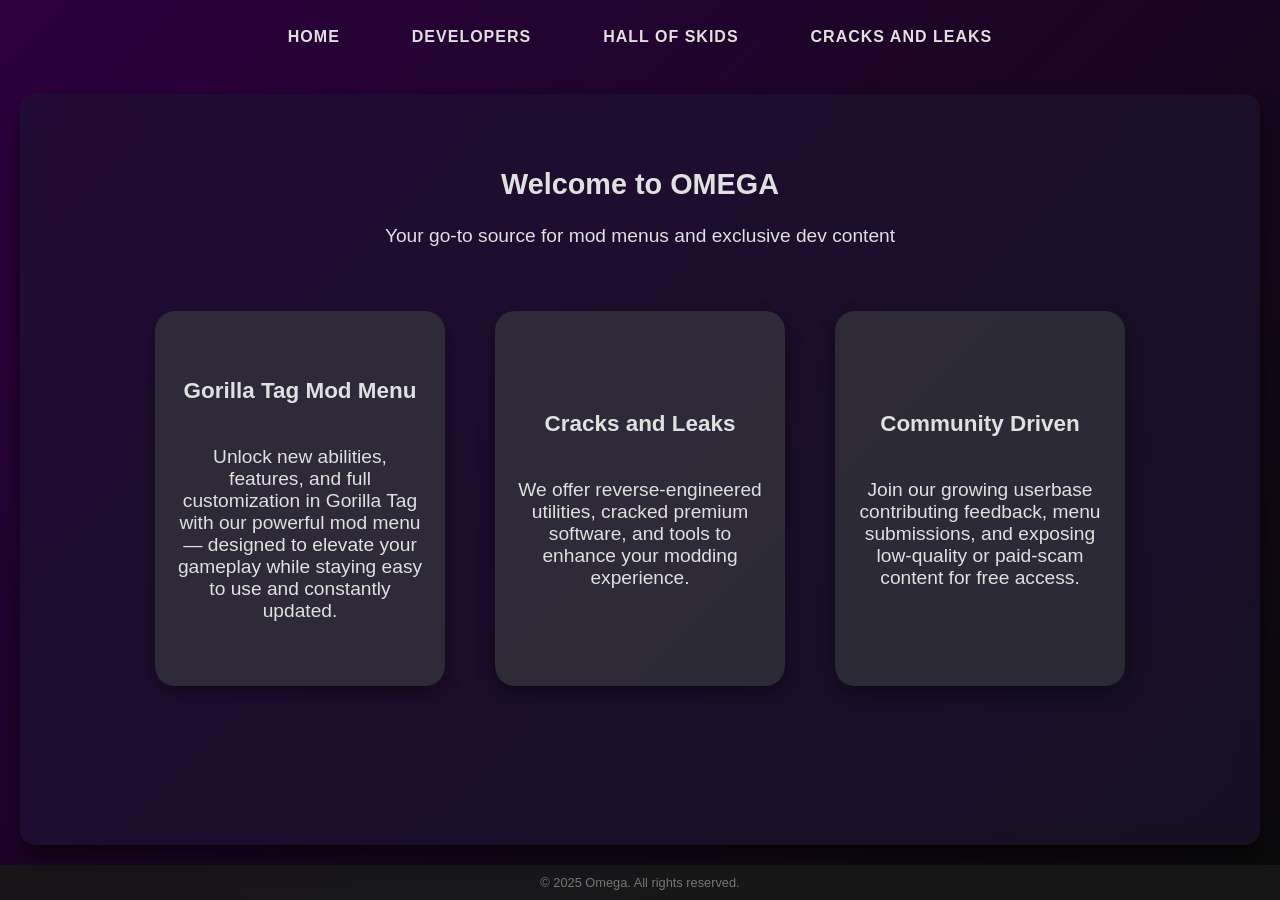
<file: index.html>
<!DOCTYPE html>
<html lang="en">
<head>
  <meta charset="UTF-8" />
  <meta name="viewport" content="width=device-width, initial-scale=1.0" />
  <meta http-equiv="X-UA-Compatible" content="IE=edge" />
  <meta property="og:title" content="OMEGA" />
  <meta property="og:description" content="OMEGA – Your go-to place to discover your favorite menus, completely FREE!" />
  <meta property="og:image" content="https://cdn.discordapp.com/attachments/1355289367161077792/1361122915650764940/6db07cef-10c6-42d0-ba64-9406eda08eed.gif" />
  <meta property="og:image:width" content="1200" />
  <meta property="og:image:height" content="630" />
  <meta property="og:url" content="https://omega-top.top" />
  <meta property="og:type" content="website" />
  <title>OMEGA | Home</title>
  <link rel="icon" href="assets/images/icon.webp" type="image/webp" />
  <link rel="stylesheet" href="styles.css" />
</head>

<body>
  <main>
    <div class="header">
      <a href="index.html">Home</a>
      <a href="sub-domains/developers.html">Developers</a>
      <a href="sub-domains/hoa.html">Hall of Skids</a>
      <a href="sub-domains/Cracks.html">Cracks and Leaks</a>
    </div>

    <section class="content">
      <h2>Welcome to OMEGA</h2>
      <p>Your go-to source for mod menus and exclusive dev content</p>

      <div class="panel-grid">
        <div class="panel">
          <h3>Gorilla Tag Mod Menu</h3>
          <p>Unlock new abilities, features, and full customization in Gorilla Tag with our powerful mod menu — designed to elevate your gameplay while staying easy to use and constantly updated.</p>
        </div>

        <div class="panel">
          <h3>Cracks and Leaks</h3>
          <p>We offer reverse-engineered utilities, cracked premium software, and tools to enhance your modding experience.</p>
        </div>

        <div class="panel">
          <h3>Community Driven</h3>
          <p>Join our growing userbase contributing feedback, menu submissions, and exposing low-quality or paid-scam content for free access.</p>
        </div>
      </div>
    </section>

    <div class="footer">
      &copy; 2025 Omega. All rights reserved.
    </div>
  </main>

  <script src="assets/script.js"></script>
</body>
</html>
</file>
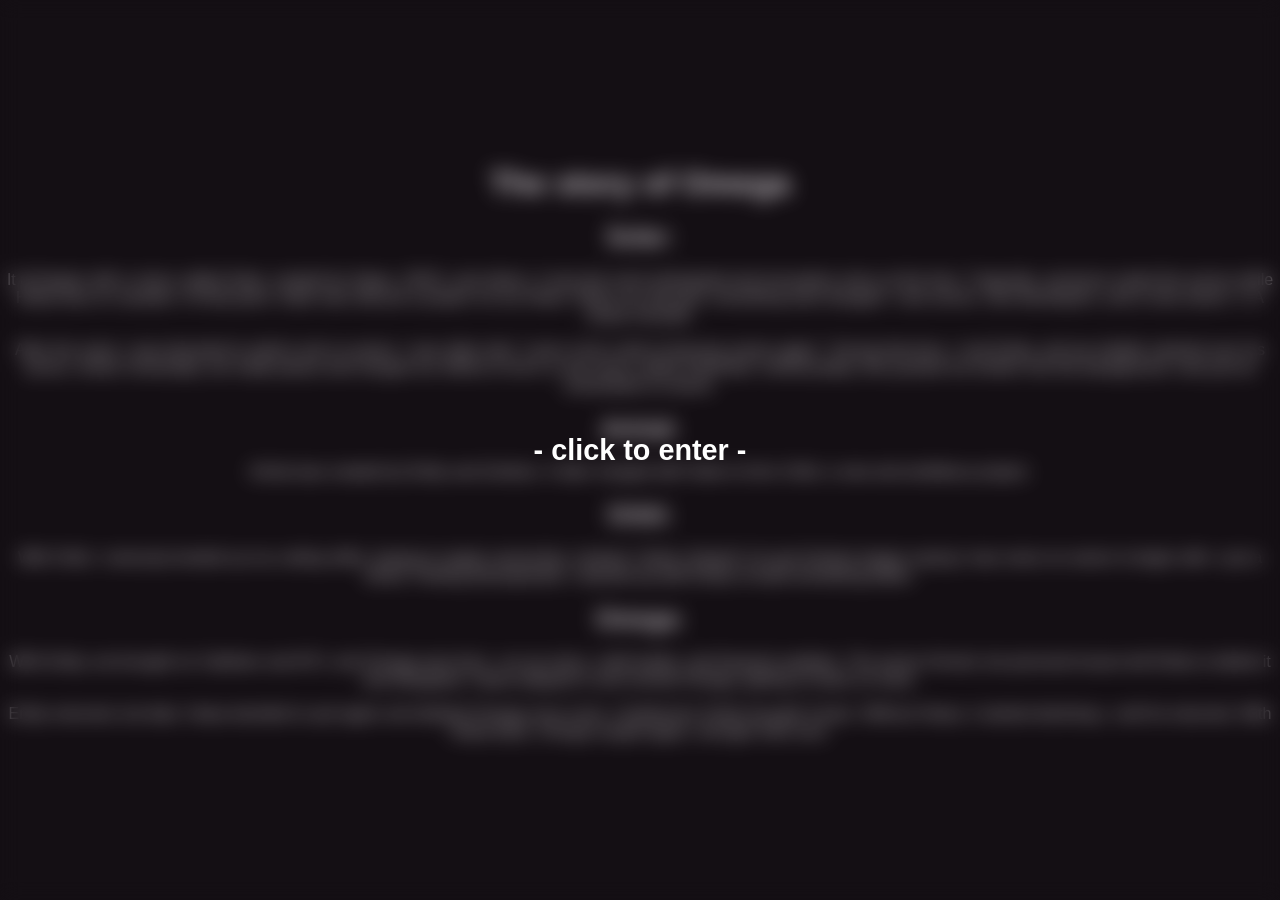
<file: backstory.html>
<!DOCTYPE html>
<html lang="en">
<head>
    <meta charset="UTF-8" />
    <meta name="viewport" content="width=device-width, initial-scale=1.0" />
    <meta property="og:title" content="Omegas Backstory" />
    <meta property="og:description" content="Omegas backstory and origin of creation" />
    <meta property="og:image" content="https://omega-menu.top/assets/images/icon.webp" />
    <meta property="og:url" content="https://omega-menu.top/backstory" />
    <meta property="og:type" content="website" />
    <meta property="og:site_name" content="Omegas Backstory" />
    <meta name="twitter:card" content="summary_large_image" />
    <meta name="twitter:image" content="https://omega-menu.top/assets/images/icon.webp" />
    <meta name="twitter:title" content="Backstory" />
    <meta name="twitter:description" content="Omegas backstory and origin of creation" />
    <link rel="stylesheet" href="bios/userStyle.css" />
    <title>Hawa</title>
</head>

<body>
<div class="overlay" id="overlay">
    <h1 class = "username">- click to enter - </h1>
</div>

    <div>
        <h1> The story of Omega </h1>
        <h2 class="section-title">Solar:</h2>
        <p>It all began with a menu called Solar, created by Hawa, JOKO, and others. It was the most anticipated and innovative menu at the time. Tragically, someone nuked the server while Hawa was on vacation. At that point, Solar was still just a project run by Hawa. When he returned, everything had changed—new server, new developers, and a new owner: C-A (Solar himself).</p>

        <p>After the reset, I was demoted to admin and co-owner. I was often told, “Learn more code to become owner again.” During that time, I met Entity, and we initially clashed over his server, <i>Artrial</i>. Eventually, we made peace and merged our efforts to form a new menu called <i>OrbitPaid</i>. Unfortunately, this pushed me further into the background, now just an overlooked co-owner.</p>

        <h2 class="section-title">Artrial:</h2>
        <p>Artrial was created by Entity and Zenkizs. It later merged with Solar to form <i>Orbit</i>, a new and ambitious project.</p>

        <h2 class="section-title">Orbit:</h2>
        <p>With Orbit, I seriously leveled up my coding skills, hoping to regain ownership. Instead, Cipher (Solar/C-A) and Zenkizs began saying I was never an owner to begin with—just a friend. Feeling disrespected, I teamed up with Entity to build something better.</p>

        <h2 class="section-title">Omega:</h2>
        <p>With Entity, we brought on Catlicker and KFJ, and Omega was born—an op menu, solid loader, and frequent updates. The server thrived, but personal issues led Entity to delete it and disappear. Hawa stepped in and revived Omega, getting us back on track.</p>

        <p>Entity returned, but later, Hawa decided to quit again and deleted Omega once more. Undeterred, Entity brought it back. Without Hawa, it started declining—until he returned. With Hawa back, Omega surged again, stronger than ever.</p>
    </div>



<audio id="bgMusic" src="../assets/songs/where'd-all-the-time-go.mp3" preload="auto"></audio>
<script src = "bios/userScript.js"></script>
</body>
</html>
</file>
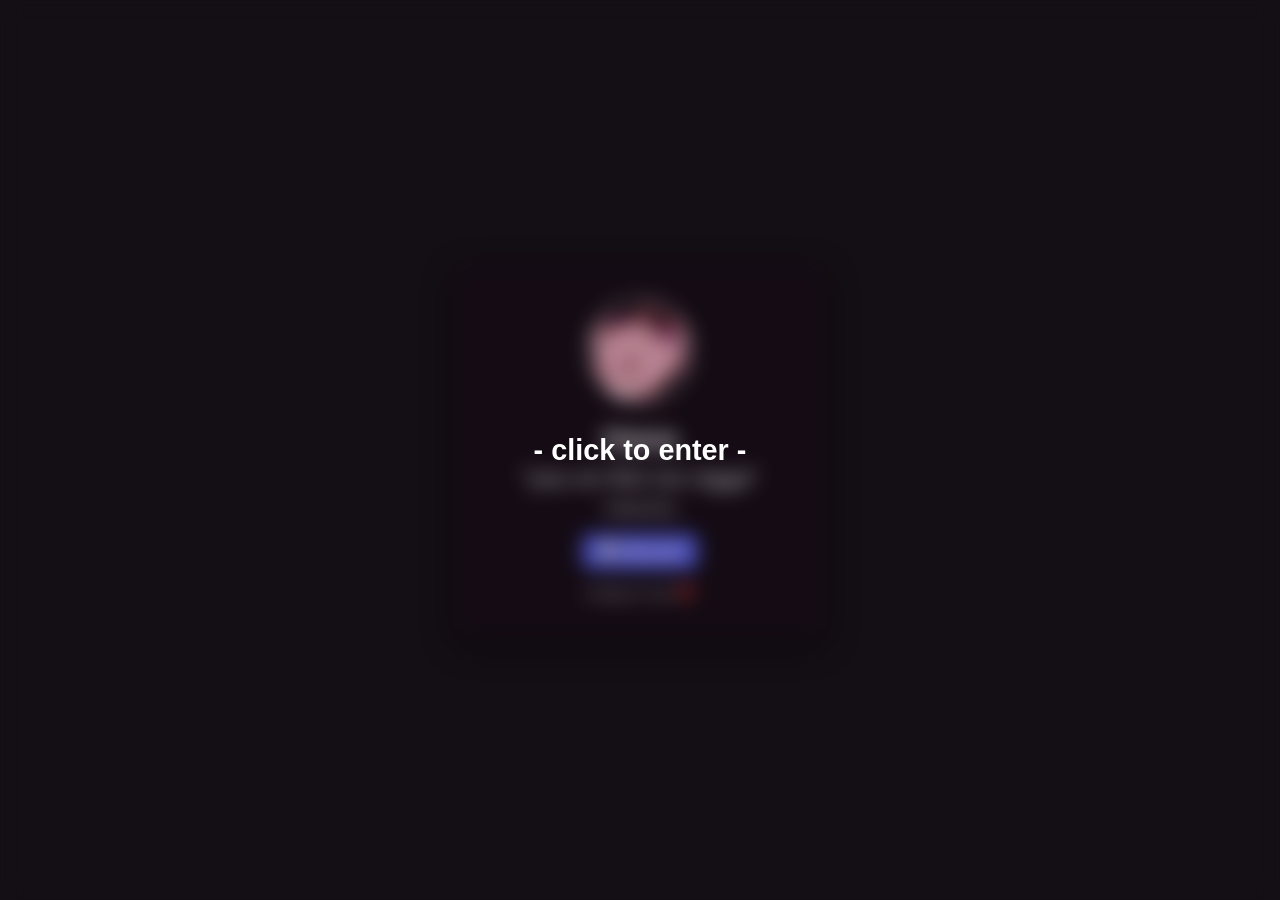
<file: hawa.html>
﻿<!DOCTYPE html>
<html lang="en">
<head>
    <meta charset="UTF-8" />
    <meta name="viewport" content="width=device-width, initial-scale=1.0" />
    <meta property="og:title" content="Hawa's bio" />
    <meta property="og:description" content="Welcome to Hawas page, 'watch your door nigga' " />
    <meta property="og:image" content="https://omega-menu.top/assets/images/dev-pfps/hawa.png" />
    <meta property="og:url" content="https://omega-menu.top/bios/hawa" />
    <meta property="og:type" content="website" />
    <meta property="og:site_name" content="Hawa's bio" />
    <meta name="twitter:card" content="summary_large_image" />
    <meta name="twitter:image" content="https://omega-menu.top/assets/images/dev-pfps/hawa.png" />
    <meta name="twitter:title" content="Hawas's Profile" />
    <meta name="twitter:description" content="Welcome to Hawas page, 'watch your door nigga' " />
    <link rel="stylesheet" href="bios/userStyle.css" />
    <title>Hawa</title>
    <link rel="stylesheet" href="bios/userStyle.css" />
</head>
<body>
<div class="overlay" id="overlay">
    <h1 class = "username">- click to enter - </h1>
</div>

<video autoplay muted loop playsinline class="background-video">
    <source src="https://r2.guns.lol/6db07cef-10c6-42d0-ba64-9406eda08eed.mp4" type="video/mp4">
</video>

<div class="card">
    <img src="assets/images/dev-pfps/hawa.png" alt="Profile" class="profile-img" />
    <h1 class="username">Hawa</h1>
    <div class="divider">"you on thin ice nigga"</div>
    <div class="location">Antarctica</div>
    <a href="https://discord.gg/rNzUfrJn6k" target="_blank" class="discord-button">💬 Discord</a>
    <div class="views">omega on top ❤️</div>
</div>

<audio id="bgMusic" src="../assets/songs/super mario chodes.mp3" preload="auto"></audio>
<script src = "bios/userScript.js"></script>
</body>
</html>
</file>
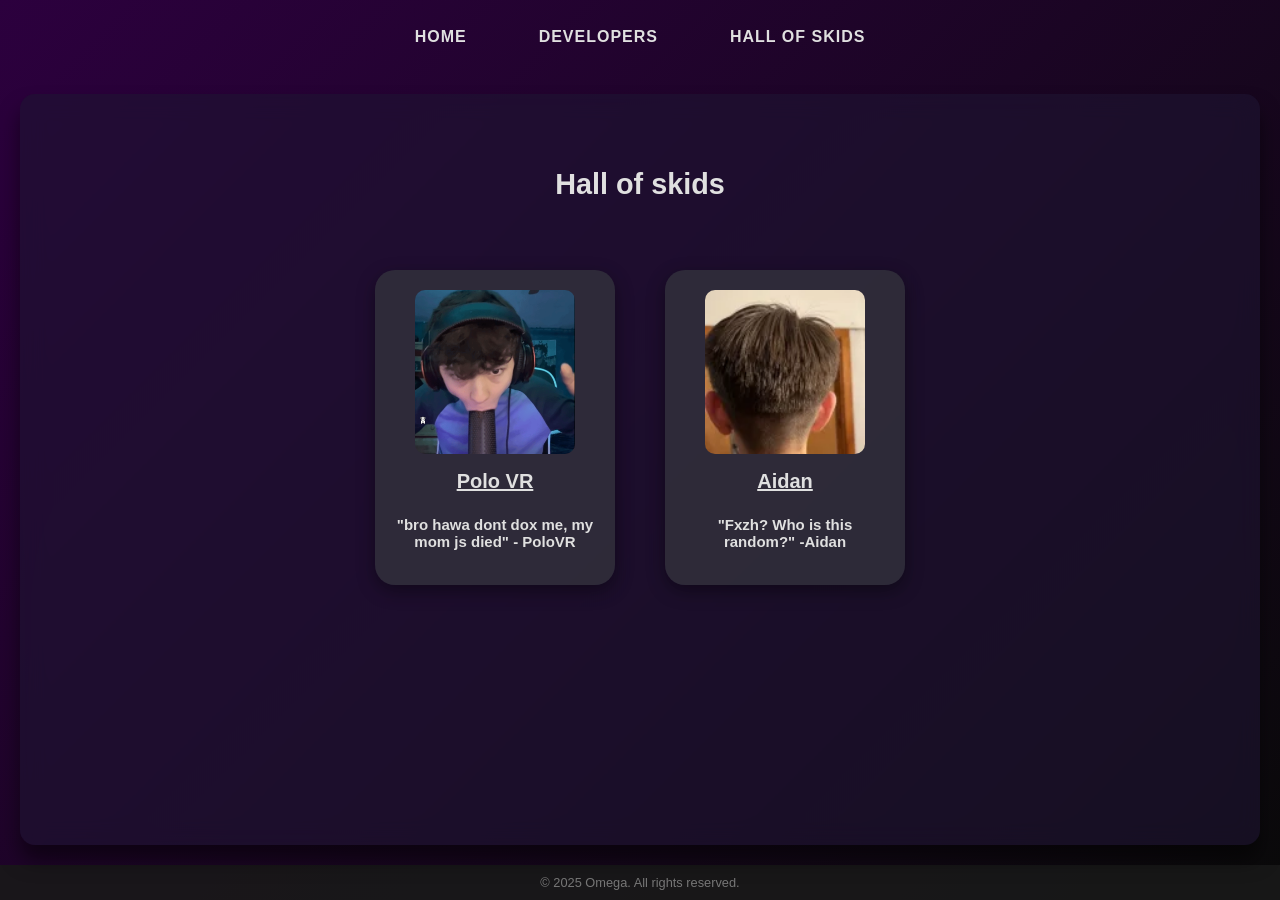
<file: hoa.html>
<!DOCTYPE html>
<html lang="en">
<head>
    <meta charset="UTF-8" />
    <meta name="viewport" content="width=device-width, initial-scale=1.0" />
    <meta http-equiv="X-UA-Compatible" content="IE=edge" />
    <title>OMEGA | HOA</title>
    <link rel="icon" href="assets/icon.webp" type="image/webp"/>
    <link rel="stylesheet" href="styles.css" />

</head>
<body>

<main>
    <div class="header">
        <a href="index.html">Home</a>
        <a href="developers.html">Developers</a>
        <a href="hoa.html">Hall of Skids</a>
    </div>
    <section class="content">
        <h2>Hall of skids</h2>
        <div class="panel-grid">
            <div class="hoa-panel">
                <img src="assets/polo.png" alt="hoa" />
                <h2>Polo VR</h2>
                <h3>"bro hawa dont dox me, my mom js died" - PoloVR</h3>
            </div>
            <div class="hoa-panel">
            <img src="assets/aidan.webp" alt="hoa" />
            <h2>Aidan</h2>
            <h3>"Fxzh? Who is this random?" -Aidan</h3>
        </div>
        </div>
    </section>
    <div class="footer">
        &copy; 2025 Omega. All rights reserved.
    </div>
</main>

<script src="assets/script.js"></script>
</body>
</html>
</file>
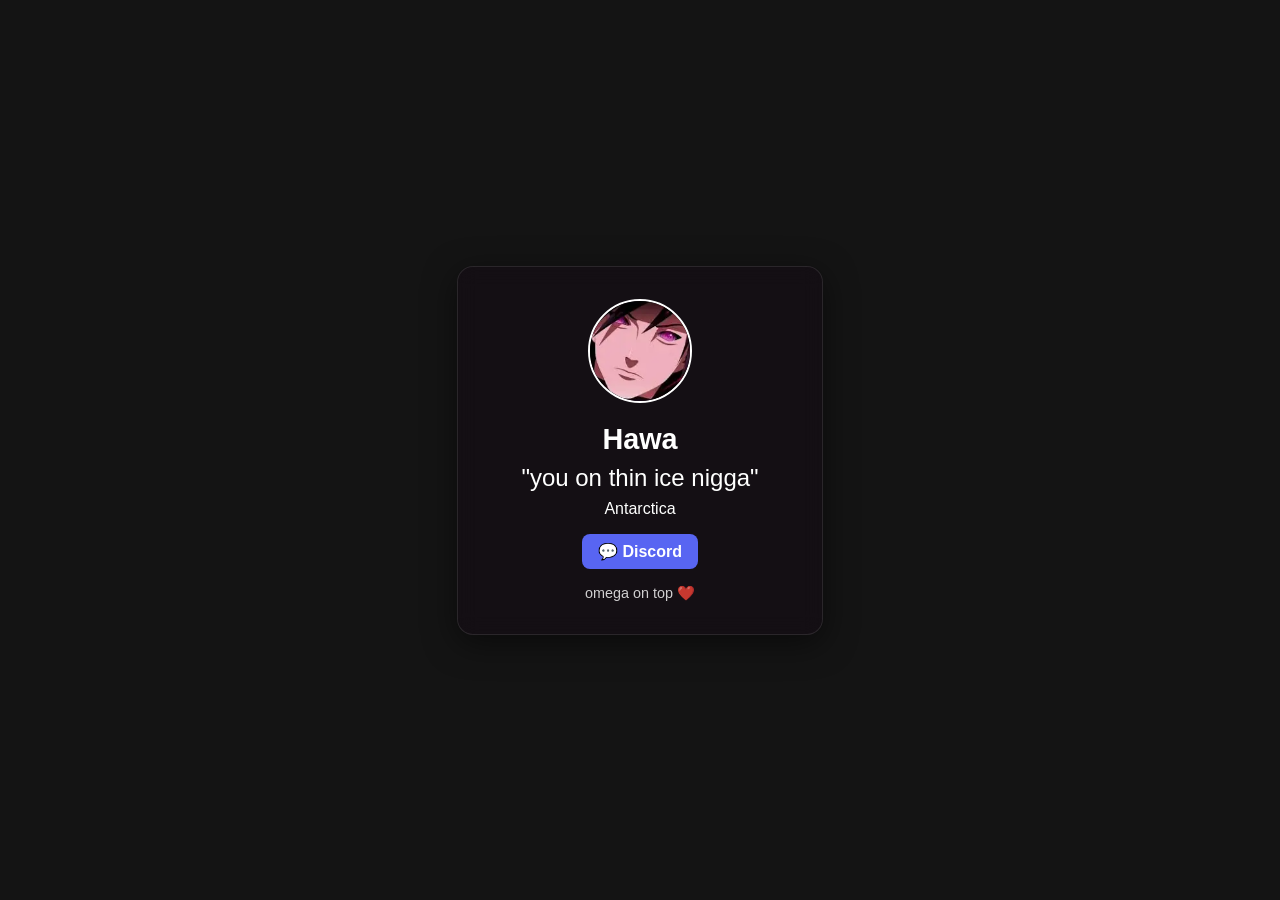
<file: bios/hawa.html>
﻿<!DOCTYPE html>
<html lang="en">
<head>
    <meta charset="UTF-8" />
    <meta name="viewport" content="width=device-width, initial-scale=1.0" />
    <meta property="og:title" content="Hawa's bio" />
    <meta property="og:description" content="Welcome to Hawas page, 'watch your door nigga' " />
    <meta property="og:image" content="https://omega-menu.top/assets/images/dev-pfps/hawa.png" />
    <meta property="og:url" content="https://omega-menu.top/bios/hawa" />
    <meta property="og:type" content="website" />
    <meta property="og:site_name" content="Hawa's bio" />
    <meta name="twitter:card" content="summary_large_image" />
    <meta name="twitter:image" content="https://omega-menu.top/assets/images/dev-pfps/hawa.png" />
    <meta name="twitter:title" content="Hawas's Profile" />
    <meta name="twitter:description" content="Welcome to Hawas page, 'watch your door nigga' " />
    <link rel="stylesheet" href="userStyle.css" />
    <title>Hawa</title>
    <link rel="stylesheet" href="userStyle.css" />
</head>
<body>
<video autoplay muted loop playsinline class="background-video">
    <source src="https://r2.guns.lol/6db07cef-10c6-42d0-ba64-9406eda08eed.mp4" type="video/mp4">
</video>

<div class="card">
    <img src="../assets/images/dev-pfps/hawa.png" alt="Profile" class="profile-img" />
    <h1 class="username">Hawa</h1>
    <div class="divider">"you on thin ice nigga"</div>
    <div class="location">Antarctica</div>
    <a href="https://discord.gg/rNzUfrJn6k" target="_blank" class="discord-button">💬 Discord</a>
    <div class="views">omega on top ❤️</div>
</div>
</body>
</html>
</file>
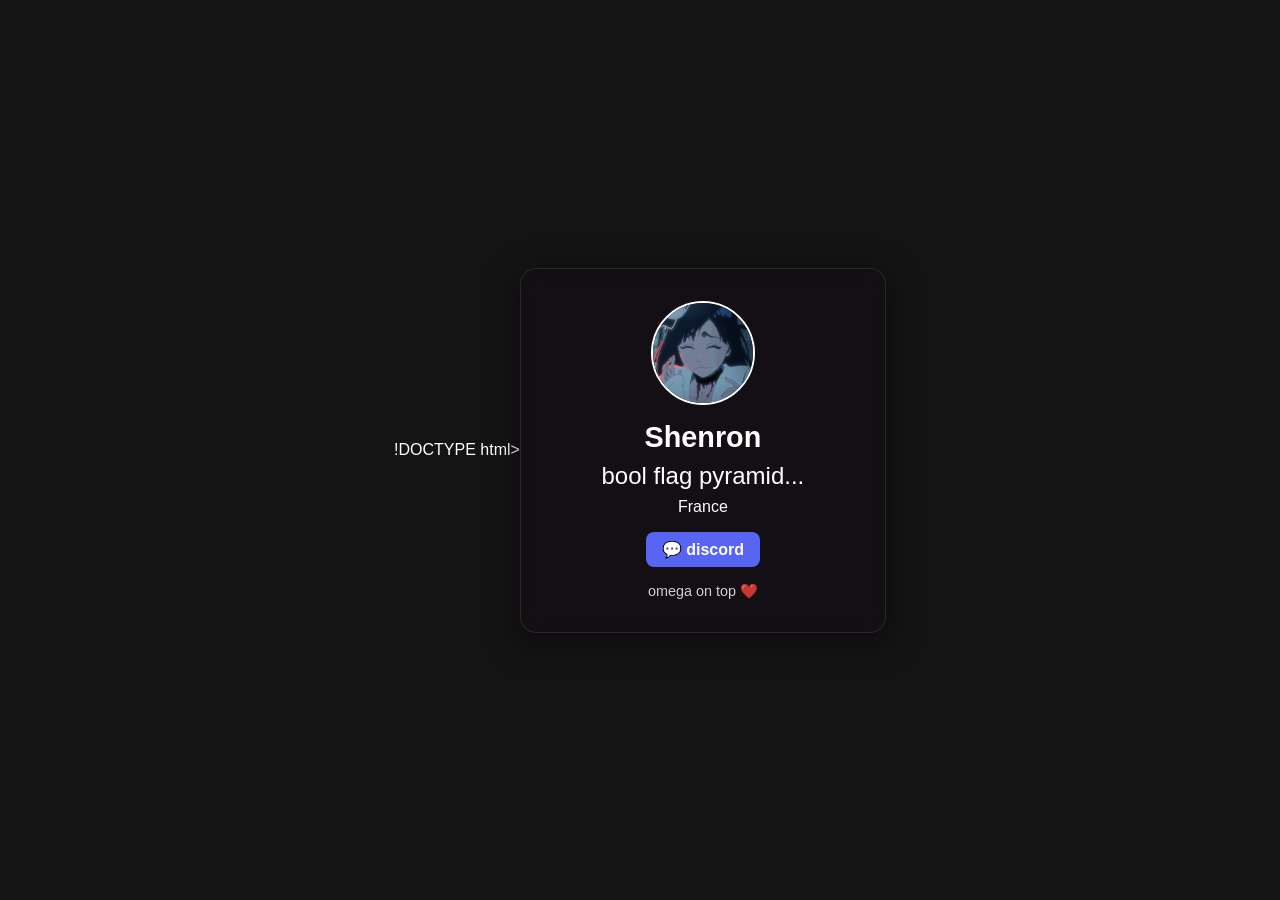
<file: bios/Shenron.html>
!DOCTYPE html>
<html lang="en">
<head>
    <meta charset="UTF-8" />
    <meta name="viewport" content="width=device-width, initial-scale=1.0" />
    <meta property="og:title" content="Shenron's bio" />
    <meta property="og:description" content="Welcome to Shenrons page, my name is shenron and i LOVE pasting" />
    <meta property="og:image" content="https://omega-menu.top/assets/images/shenron.gif" />
    <meta property="og:url" content="https://omega-menu.top/bios/Shenron" />
    <meta property="og:type" content="website" />
    <meta property="og:site_name" content="Shenron's skidded bio" />
    <meta name="twitter:card" content="summary_large_image" />
    <meta name="twitter:image" content="https://omega-menu.top/assets/images/shenron.gif" />
    <meta name="twitter:title" content="Shenron's Profile" />
    <meta name="twitter:description" content="Welcome to Shenrons page, my name is shenron and i LOVE pasting" />
    <link rel="stylesheet" href="userStyle.css" />
    <title>shenron</title>
</head>
<body>
<video autoplay muted loop playsinline class="background-video">
    <source src="vids/shenron.mp4" type="video/mp4">
</video>

<div class="card">
    <img src="../assets/images/shenron.gif" alt="Profile" class="profile-img" />
    <h1 class="username">Shenron</h1>
    <div class="divider">bool flag pyramid...</div>
    <div class="location">France</div>
    <a href="https://discord.gg/tKxu4KA94j" target="_blank" class="discord-button">💬 discord</a>
    <div class="views">omega on top ❤️</div>
</div>
</body>
</html>
</file>
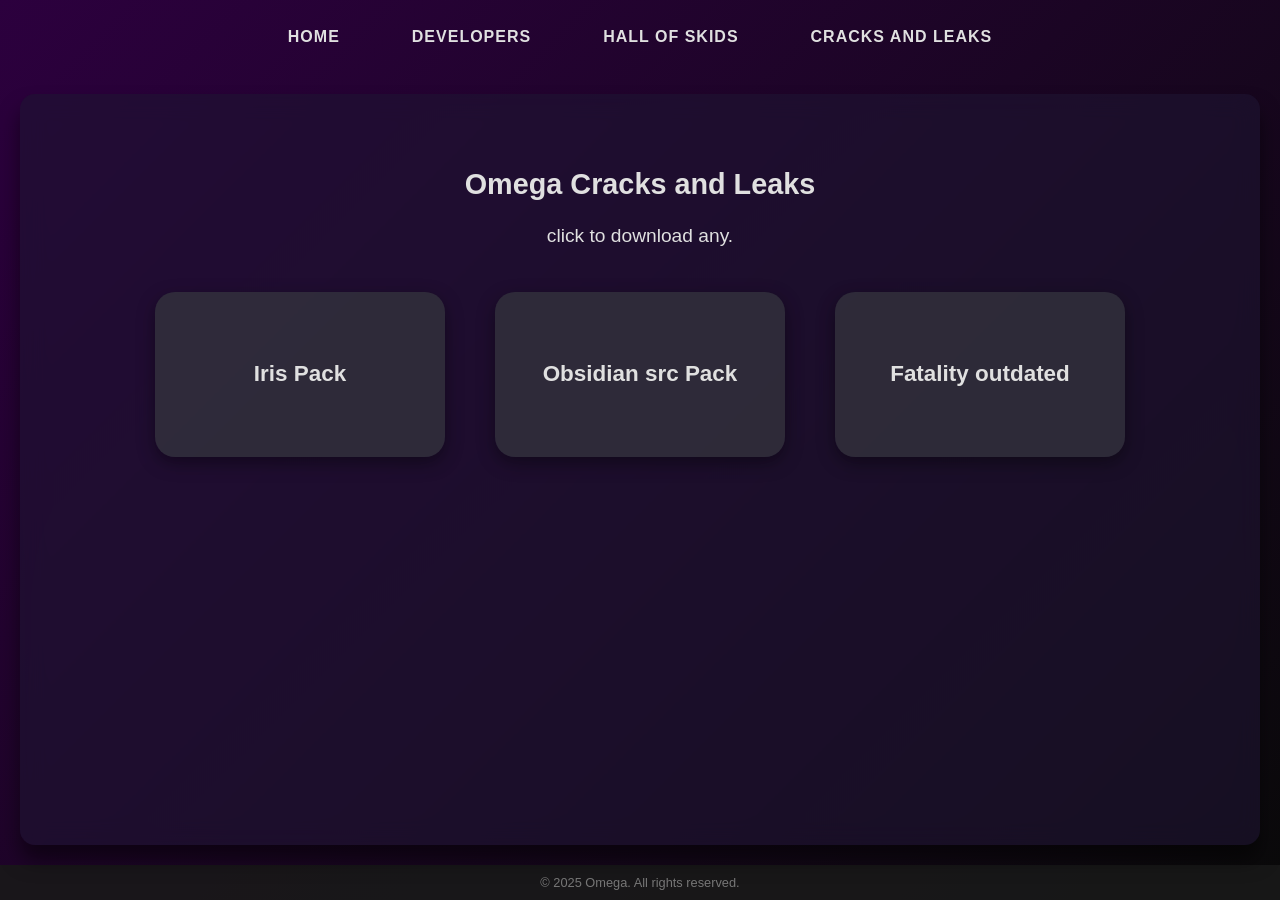
<file: sub-domains/Cracks.html>
<!DOCTYPE html>
<html lang="en">
<head>
  <meta charset="UTF-8" />
  <meta name="viewport" content="width=device-width, initial-scale=1.0" />
  <meta http-equiv="X-UA-Compatible" content="IE=edge" />
  <meta property="og:title" content="OMEGA" />
  <meta property="og:description" content="OMEGA – Your go-to place to discover your favorite menus, completely FREE!" />
  <meta property="og:image" content="https://cdn.discordapp.com/attachments/1355289367161077792/1361122915650764940/6db07cef-10c6-42d0-ba64-9406eda08eed.gif" />
  <meta property="og:image:width" content="1200" />
  <meta property="og:image:height" content="630" />
  <meta property="og:url" content="https://omega-top.top" />
  <meta property="og:type" content="website" />
  <title>OMEGA | Cracks and Leaks</title>
  <link rel="icon" href="../assets/images/icon.webp" type="image/webp"/>
  <link rel="stylesheet" href="../styles.css" />

</head>
<body>
<main>
  <div class="header">
   <a href="../index.html">Home</a>
   <a href="developers.html">Developers</a>
   <a href="hoa.html">Hall of Skids</a>
   <a href ="Cracks.html">Cracks and Leaks</a>
  </div>
  <section class="content">
    <h2>Omega Cracks and Leaks</h2>
    click to download any.
    <div class="panel-grid">

    <a href="../assets/cracks/Iris Menu Fucked.zip" class="crakpanel" download>
        <h3>Iris Pack</h3>
    </a>
        
    <a href="../assets/cracks/obsidian.lol.zip" class="crakpanel" download>
        <h3>Obsidian src Pack</h3>
    </a>
        
    <a href="../assets/cracks/fatality-fxzh_crack.dll" class="crakpanel" download>
        <h3>Fatality outdated</h3>
    </a>
      
</div>
  </section>
  <div class="footer">
    &copy; 2025 Omega. All rights reserved.
  </div>
</main>
  <script src="../assets/script.js"></script>
</body>
</html>
</file>
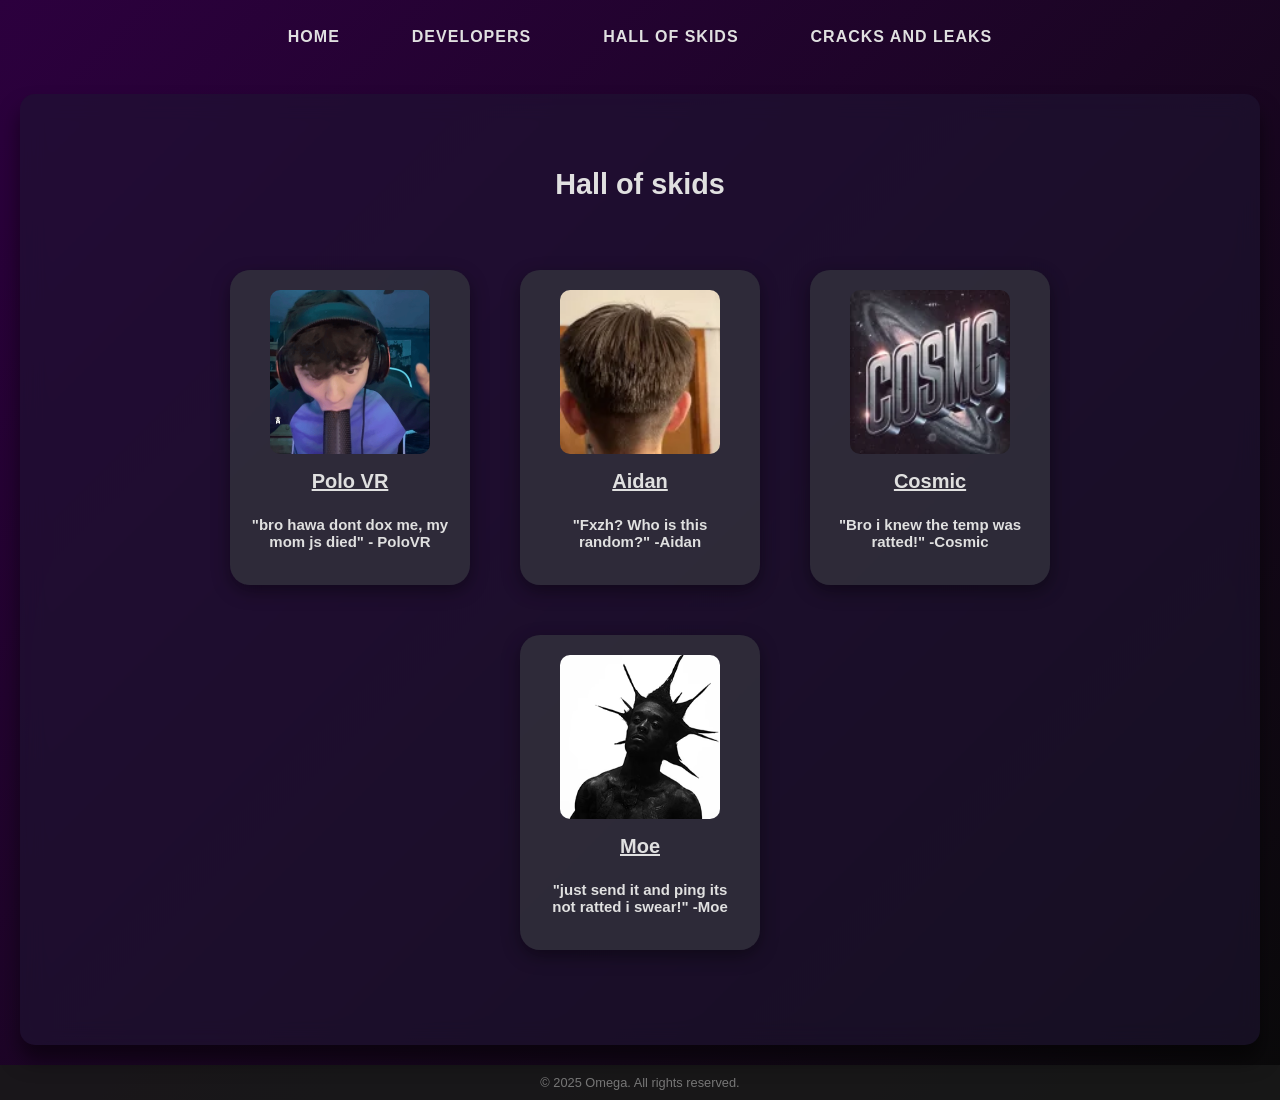
<file: sub-domains/hoa.html>
<!DOCTYPE html>
<html lang="en">
<head>
    <meta charset="UTF-8" />
    <meta name="viewport" content="width=device-width, initial-scale=1.0" />
    <meta http-equiv="X-UA-Compatible" content="IE=edge" />
    <meta property="og:title" content="OMEGA" />
    <meta property="og:description" content="OMEGA – Your go-to place to discover your favorite menus, completely FREE!" />
    <meta property="og:image" content="https://cdn.discordapp.com/attachments/1355289367161077792/1361122915650764940/6db07cef-10c6-42d0-ba64-9406eda08eed.gif" />
    <meta property="og:image:width" content="1200" />
    <meta property="og:image:height" content="630" />
    <meta property="og:url" content="https://omega-top.top" />
    <meta property="og:type" content="website" />
    <title>OMEGA | HOA</title>
    <link rel="icon" href="../assets/images/icon.webp" type="image/webp"/>
    <link rel="stylesheet" href="../styles.css" />

</head>
<body>

<main>
    <div class="header">
        <a href="../index.html">Home</a>
        <a href="developers.html">Developers</a>
        <a href="hoa.html">Hall of Skids</a>
        <a href ="Cracks.html">Cracks and Leaks</a>
    </div>
    <section class="content">
        <h2>Hall of skids</h2>
        <div class="panel-grid">
            
            <div class="hoa-panel">
                <img src="../assets/images/polo.png" alt="hoa" />
                <h2>Polo VR</h2>
                <h3>"bro hawa dont dox me, my mom js died" - PoloVR</h3>
            </div>
            
           <div class="hoa-panel">
              <img src="../assets/images/aidan.webp" alt="hoa" />
              <h2>Aidan</h2>
              <h3>"Fxzh? Who is this random?" -Aidan</h3>
          </div>

         <div class="hoa-panel">
            <img src="../assets/images/a7392280c56aa575805aedb422176181.webp" alt="hoa" />
            <h2>Cosmic</h2>
            <h3>"Bro i knew the temp was ratted!" -Cosmic</h3>
        </div>

        <div class="hoa-panel">
            <img src="../assets/images/image (30).webp" alt="hoa" />
            <h2>Moe</h2>
            <h3>"just send it and ping its not ratted i swear!" -Moe</h3>
       </div>
            
        </div>
    </section>
    <div class="footer">
        &copy; 2025 Omega. All rights reserved.
    </div>
</main>

<script src="../assets/script.js"></script>
</body>
</html>
</file>
<file: styles.css>
body {
  font-family: 'Segoe UI', Tahoma, Geneva, Verdana, sans-serif;
  background: linear-gradient(135deg, #2c003e, #0a0a0a);
  color: #e0e0e0;
  min-height: 100vh;
  display: flex;
  flex-direction: column;
  margin: 0;
  padding: 0;
}

main {
  flex: 1;
  display: flex;
  flex-direction: column;
}

.header {
  background: transparent;
  display: flex;
  align-items: center;
  justify-content: center;
  gap: 40px;
  padding: 20px 0;
  font-size: 1rem;
  font-weight: 600;
  letter-spacing: 1px;
  text-transform: uppercase;
}
.panel-grid {
  display: flex;
  flex-wrap: wrap;
  justify-content: center;
  padding: 30px;
  gap: 20px;
}

.panel {
  width: 250px;
  height: 335px;
  padding: 20px;
  margin: 15px;
  background: rgba(50, 50, 60, 0.8);
  border-radius: 20px;
  color: #e0e0e0;
  text-align: center;
  text-decoration: none;
  display: flex;
  flex-direction: column;
  justify-content: center;
  transition: transform 0.2s ease, background 0.3s ease;
  box-shadow: 0 6px 18px rgba(0, 0, 0, 0.4);
}

.crakpanel {
  width: 250px;
  height: 125px;
  padding: 20px;
  margin: 15px;
  background: rgba(50, 50, 60, 0.8);
  border-radius: 20px;
  color: #e0e0e0;
  text-align: center;
  text-decoration: none;
  display: flex;
  flex-direction: column;
  justify-content: center;
  transition: transform 0.2s ease, background 0.3s ease;
  box-shadow: 0 6px 18px rgba(0, 0, 0, 0.4);
}

.crakpanel:hover{
  background: rgba(90, 0, 140, 0.9);
  transform: translateY(-5px) scale(1.05);
}
.panel:hover {
  background: rgba(90, 0, 140, 0.9);
  transform: translateY(-5px);
}

.hoa-panel img {
  align-self: center;
  
  border-radius: 10px;
  width: 80%;
  height: 100%;
}

.hoa-panel h2{
  text-decoration: underline;
  
  font-size: 20px;
  width: 100%;
  height: 5%;
}

.hoa-panel h3{
  font-size: 15px;
  align-content: center;
  width: 100%;
  height: 20%;
 }

.hoa-panel {
  width: 200px;
  height: 275px;
  padding: 20px;
  margin: 15px;
  background: rgba(50, 50, 60, 0.8);
  border-radius: 20px;
  color: #e0e0e0;
  text-align: center;
  text-decoration: none;
  display: flex;
  flex-direction: column;
  justify-content: center;
  transition: transform 0.2s ease, background 0.3s ease;
  box-shadow: 0 6px 18px rgba(0, 0, 0, 0.4);
}

.hoa-panel:hover {
  background: rgba(90, 0, 140, 0.9);
  transform: translateY(-5px);
  color: #fff;
}


.header a {
  color: #e0e0e0;
  text-decoration: none;
  padding: 8px 16px;
  border-radius: 30px;
  transition: background 0.3s ease, color 0.3s ease;
}

.header a:hover {
  background: #5e00a5;
  color: #ffffff;
}

.content {
  
  flex: 1;
  padding: 50px;
  margin: 20px;
  border-radius: 15px;
  text-align: center;
  font-size: 1.2rem;
  background: rgba(30, 20, 50, 0.6);
  backdrop-filter: blur(12px);
  box-shadow: 0 15px 20px rgba(0, 0, 0, 0.5);
}

.footer {
  background: rgba(25, 25, 25, 0.9);
  text-align: center;
  font-size: 0.8rem;
  padding: 10px 0;
  color: #777;
}

button {
  background: linear-gradient(90deg, #5e00a5, #8e2de2);
  border: none;
  color: #fff;
  padding: 15px 40px;
  border-radius: 60px;
  font-size: 1.1rem;
  font-weight: 600;
  cursor: pointer;
  transition: background 0.3s ease, transform 0.2s ease;
  box-shadow: 0 4px 12px rgba(142, 45, 226, 0.4);
}

button:hover {
  background: linear-gradient(90deg, #8e2de2, #5e00a5);
  transform: scale(1.07);
}

.dev-panel img {
  box-shadow: 0 4px 12px rgba(142, 45, 226, 0.4);
  
  align-self: center; 

  border-radius: 100%;
  width: 60%;
  height: 100%;
}

.dev-panel h2{
  text-decoration: underline;

  font-size: 20px;
  width: 100%;
  height: 5%;
}

.dev-panel h3{
  font-size: 15px;
  align-content: center;
  width: 100%;
  height: 20%;
}

.dev-panel {
  width: 200px;
  height: 220px;
  padding: 20px;
  margin: 15px;
  background: rgba(50, 50, 60, 0.8);
  border-radius: 20px;
  color: #e0e0e0;
  text-align: center;
  text-decoration: none;
  display: flex;
  flex-direction: column;
  justify-content: center;
  transition: transform 0.2s ease, background 0.3s ease;
  box-shadow: 0 6px 18px rgba(0, 0, 0, 0.4);
}

.dev-panel:hover {
  background: rgba(90, 0, 140, 0.9);
  transform: translateY(-5px);
  color: #fff;
}
</file>
<file: bios/userStyle.css>
﻿body {
    margin: 0;
    padding: 0;
    
    font-family: 'Segoe UI', Tahoma, Geneva, Verdana, sans-serif;
    background: rgba(20,20,20,1);
    
    height: 100vh;
    display: flex;
    
    justify-content: center;
    align-items: center;
    color : white;
}

.section-title {
    font-weight: bold;
    margin-top: 20px;
    
    align-content: center;
    align-text: center;
}

h1, h2 {
    color: white;
    
    text-align: center;
    align-content: center;
}
p {
    color: white;
    
    align-content: center;
    text-align: center;
}

.background-video {
    position: fixed;
    
    width: 100%;
    height: 100%;
    
    object-fit: cover;
    
    filter: brightness(0.6);
}

.card {
    background: rgba(20, 0, 20, 0.25);
    
    backdrop-filter: blur(10px);
    -webkit-backdrop-filter: blur(10px);
    
    color: white;
    text-align: center;
    
    padding: 2rem;
    border-radius: 16px;
    
    width: 300px;
    position: relative;
    box-shadow: 0 8px 32px rgba(0, 0, 0, 0.5);
    border: 1px solid rgba(255, 255, 255, 0.1);
}

.profile-img {
    width: 100px;
    height: 100px;
    object-fit: cover;
    border-radius: 50%;
    border: 2px solid white;
    margin-bottom: 1rem;
}

.username {
    font-size: 1.8rem;
    font-weight: bold;
    margin: 0;
}

.divider {
    font-size: 1.5rem;
    margin: 0.5rem 0;
}

.location {
    margin-bottom: 1rem;
    font-size: 1rem;
}

.discord-button {
    background-color: #5865F2;
    color: white;
    padding: 0.5rem 1rem;
    border-radius: 8px;
    
    text-decoration: none;
    font-weight: bold;
    
    display: inline-block;
    margin-bottom: 1rem;
    
    transition: 0.2s ease-in-out;
}

.discord-button:hover {
    background-color: #4752c4;   
    transform: scale(1.05) translateY(-5px);
}

.views {
    font-size: 0.9rem;
    opacity: 0.8;
}

.overlay {
    background: rgba(20, 0, 20, 0.25);
    backdrop-filter: blur(10px);
    -webkit-backdrop-filter: blur(10px);
    color: white;
    text-align: center;
    position: fixed;
    top: 0;
    left: 0;
    width: 100vw;
    height: 100vh;
    color: white;
    display: flex;
    align-items: center;
    justify-content: center;
    font-size: 2rem;
    z-index: 9999;
    cursor: pointer;
    transition: opacity 0.5s ease;
}

.overlay.hidden {
    opacity: 0;
    pointer-events: none;
}
</file>
